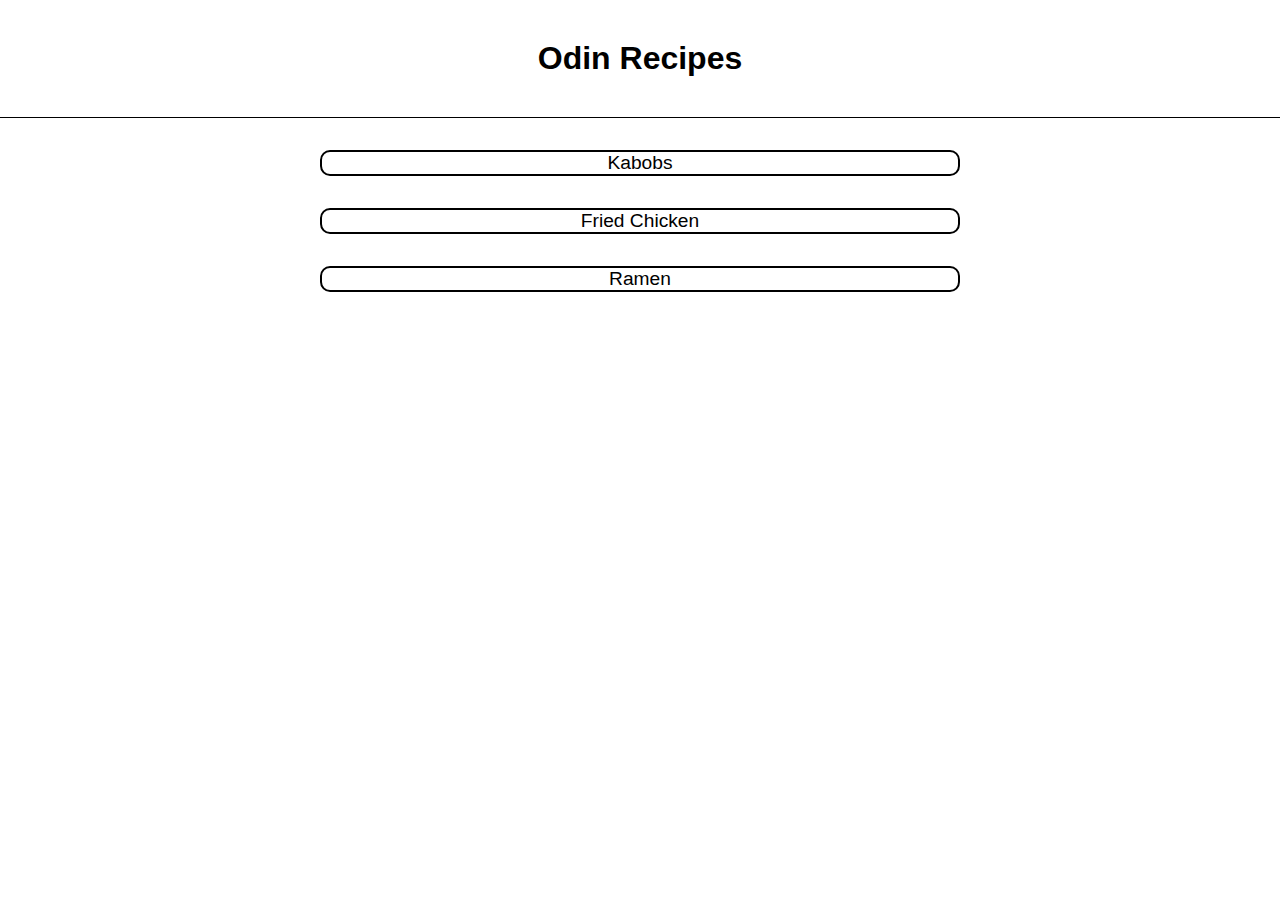
<file: index.html>
<!DOCTYPE html>
<html>
  <head>
    <meta charset="UTF-8" />
    <link rel="stylesheet" href="style.css" />
    <title>Recipes</title>
  </head>
  <body>
    <h1>Odin Recipes</h1>
    <ul>
      <li><a href="./recipes/kabobs.html" class="recipe-link">Kabobs</a></li>
      <li>
        <a href="./recipes/fried-chicken.html" class="recipe-link"
          >Fried Chicken</a
        >
      </li>
      <li><a href="./recipes/ramen.html" class="recipe-link">Ramen</a></li>
    </ul>
  </body>
</html>
</file>
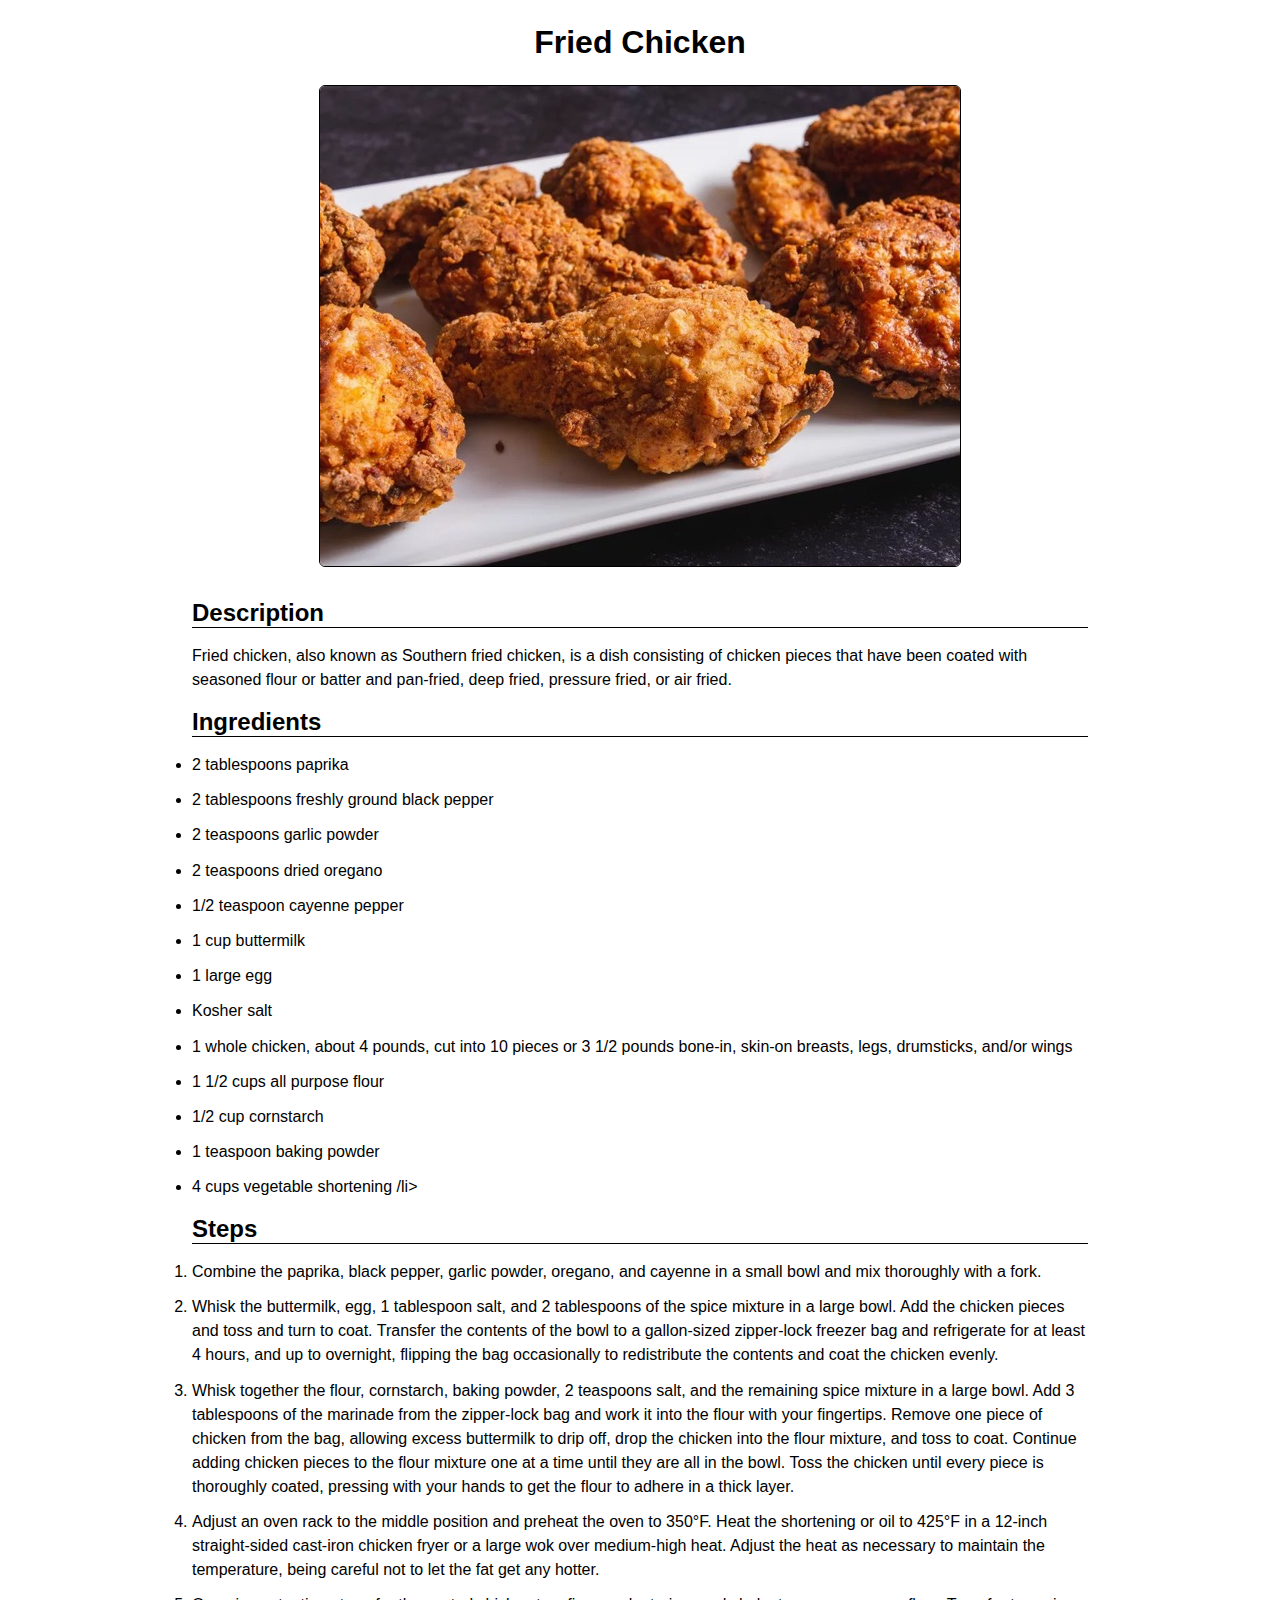
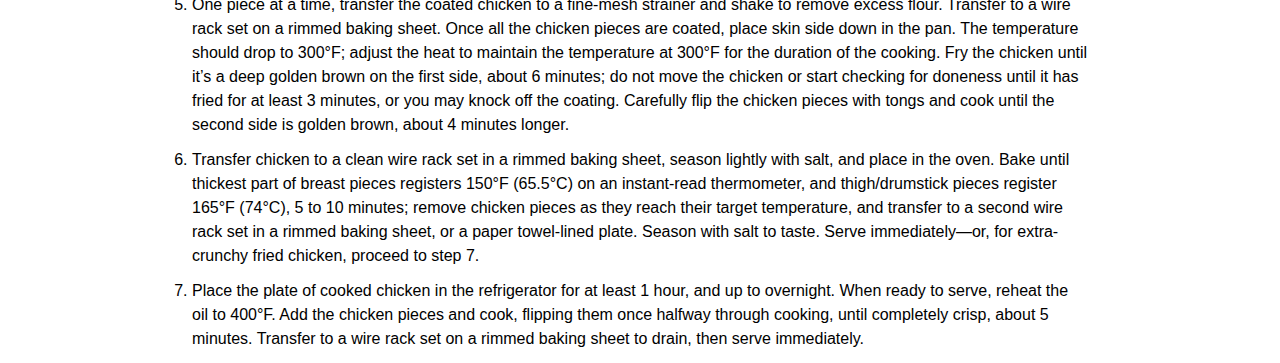
<file: recipes/fried-chicken.html>
<!DOCTYPE html>
<html lang="en">
  <head>
    <meta charset="UTF-8" />
    <link rel="stylesheet" href="recipe-style.css" />
    <title>Fried chicken recipe</title>
  </head>
  <body>
    <h1>Fried Chicken</h1>
    <img src="../images/Fried-chicken.jpeg" alt="fried chicken" />
    <h2>Description</h2>
    <p>
      Fried chicken, also known as Southern fried chicken, is a dish consisting
      of chicken pieces that have been coated with seasoned flour or batter and
      pan-fried, deep fried, pressure fried, or air fried.
    </p>
    <h2>Ingredients</h2>
    <ul>
      <li>2 tablespoons paprika</li>
      <li>2 tablespoons freshly ground black pepper</li>
      <li>2 teaspoons garlic powder</li>
      <li>2 teaspoons dried oregano</li>
      <li>1/2 teaspoon cayenne pepper</li>
      <li>1 cup buttermilk</li>
      <li>1 large egg</li>
      <li>Kosher salt</li>
      <li>
        1 whole chicken, about 4 pounds, cut into 10 pieces or 3 1/2 pounds
        bone-in, skin-on breasts, legs, drumsticks, and/or wings
      </li>
      <li>1 1/2 cups all purpose flour</li>
      <li>1/2 cup cornstarch</li>
      <li>1 teaspoon baking powder</li>
      <li>4 cups vegetable shortening /li></li>
    </ul>
    <h2>Steps</h2>
    <ol>
      <li>
        Combine the paprika, black pepper, garlic powder, oregano, and cayenne
        in a small bowl and mix thoroughly with a fork.
      </li>
      <li>
        Whisk the buttermilk, egg, 1 tablespoon salt, and 2 tablespoons of the
        spice mixture in a large bowl. Add the chicken pieces and toss and turn
        to coat. Transfer the contents of the bowl to a gallon-sized zipper-lock
        freezer bag and refrigerate for at least 4 hours, and up to overnight,
        flipping the bag occasionally to redistribute the contents and coat the
        chicken evenly.
      </li>
      <li>
        Whisk together the flour, cornstarch, baking powder, 2 teaspoons salt,
        and the remaining spice mixture in a large bowl. Add 3 tablespoons of
        the marinade from the zipper-lock bag and work it into the flour with
        your fingertips. Remove one piece of chicken from the bag, allowing
        excess buttermilk to drip off, drop the chicken into the flour mixture,
        and toss to coat. Continue adding chicken pieces to the flour mixture
        one at a time until they are all in the bowl. Toss the chicken until
        every piece is thoroughly coated, pressing with your hands to get the
        flour to adhere in a thick layer.
      </li>
      <li>
        Adjust an oven rack to the middle position and preheat the oven to
        350°F. Heat the shortening or oil to 425°F in a 12-inch straight-sided
        cast-iron chicken fryer or a large wok over medium-high heat. Adjust the
        heat as necessary to maintain the temperature, being careful not to let
        the fat get any hotter.
      </li>
      <li>
        One piece at a time, transfer the coated chicken to a fine-mesh strainer
        and shake to remove excess flour. Transfer to a wire rack set on a
        rimmed baking sheet. Once all the chicken pieces are coated, place skin
        side down in the pan. The temperature should drop to 300°F; adjust the
        heat to maintain the temperature at 300°F for the duration of the
        cooking. Fry the chicken until it’s a deep golden brown on the first
        side, about 6 minutes; do not move the chicken or start checking for
        doneness until it has fried for at least 3 minutes, or you may knock off
        the coating. Carefully flip the chicken pieces with tongs and cook until
        the second side is golden brown, about 4 minutes longer.
      </li>
      <li>
        Transfer chicken to a clean wire rack set in a rimmed baking sheet,
        season lightly with salt, and place in the oven. Bake until thickest
        part of breast pieces registers 150°F (65.5°C) on an instant-read
        thermometer, and thigh/drumstick pieces register 165°F (74°C), 5 to 10
        minutes; remove chicken pieces as they reach their target temperature,
        and transfer to a second wire rack set in a rimmed baking sheet, or a
        paper towel-lined plate. Season with salt to taste. Serve
        immediately—or, for extra-crunchy fried chicken, proceed to step 7.
      </li>
      <li>
        Place the plate of cooked chicken in the refrigerator for at least 1
        hour, and up to overnight. When ready to serve, reheat the oil to 400°F.
        Add the chicken pieces and cook, flipping them once halfway through
        cooking, until completely crisp, about 5 minutes. Transfer to a wire
        rack set on a rimmed baking sheet to drain, then serve immediately.
      </li>
    </ol>
  </body>
</html>
</file>
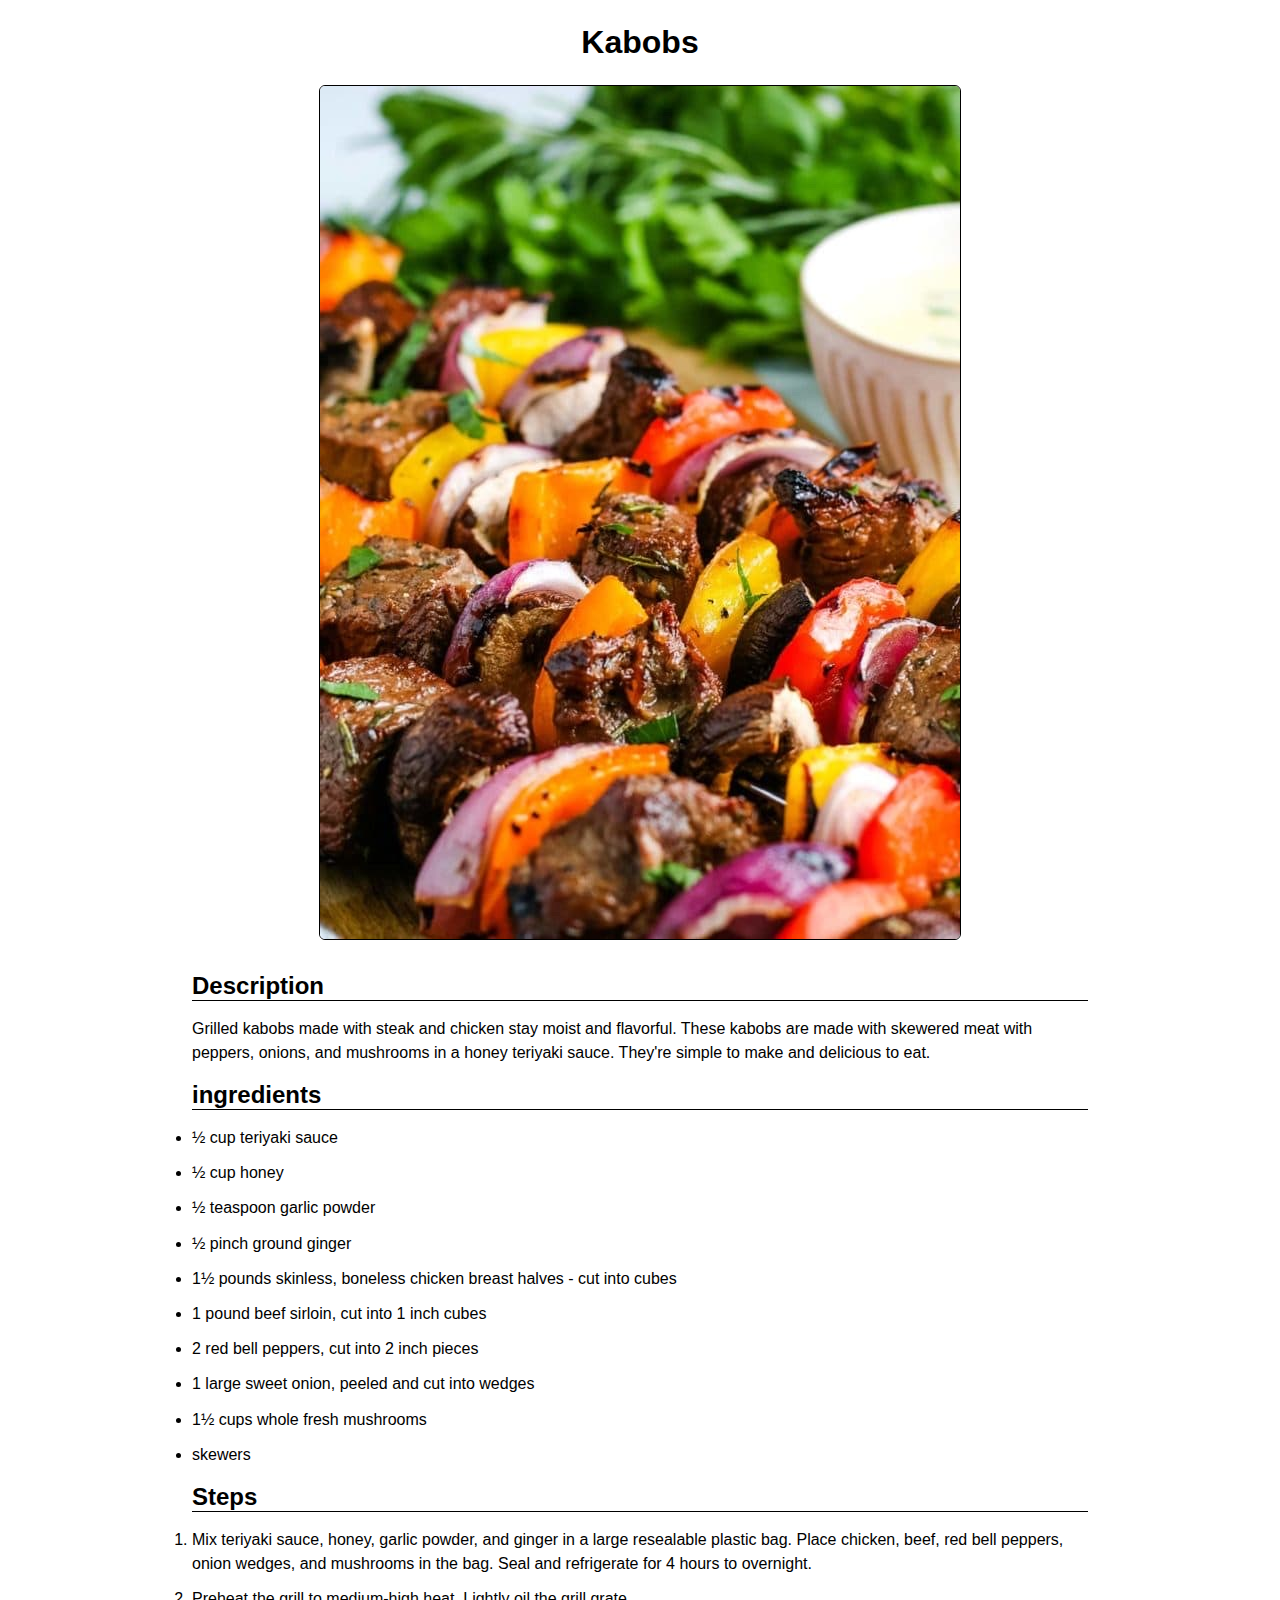
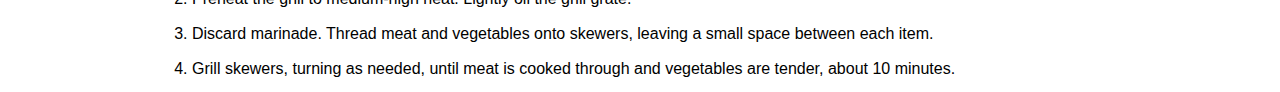
<file: recipes/kabobs.html>
<!DOCTYPE html>
<html>
  <head>
    <meta charset="UTF-8" />
    <link rel="stylesheet" href="recipe-style.css" />
    <title>Kabobs Recipe</title>
  </head>

  <body>
    <h1>Kabobs</h1>
    <img src="../images/kabob.jpeg" alt="kabob on a plate" />
    <h2>Description</h2>
    <p>
      Grilled kabobs made with steak and chicken stay moist and flavorful. These
      kabobs are made with skewered meat with peppers, onions, and mushrooms in
      a honey teriyaki sauce. They're simple to make and delicious to eat.
    </p>
    <h2>ingredients</h2>
    <ul>
      <li>½ cup teriyaki sauce</li>
      <li>½ cup honey</li>
      <li>½ teaspoon garlic powder</li>
      <li>½ pinch ground ginger</li>
      <li>
        1½ pounds skinless, boneless chicken breast halves - cut into cubes
      </li>
      <li>1 pound beef sirloin, cut into 1 inch cubes</li>
      <li>2 red bell peppers, cut into 2 inch pieces</li>
      <li>1 large sweet onion, peeled and cut into wedges</li>
      <li>1½ cups whole fresh mushrooms</li>
      <li>skewers</li>
    </ul>
    <h2>Steps</h2>
    <ol>
      <li>
        Mix teriyaki sauce, honey, garlic powder, and ginger in a large
        resealable plastic bag. Place chicken, beef, red bell peppers, onion
        wedges, and mushrooms in the bag. Seal and refrigerate for 4 hours to
        overnight.
      </li>
      <li>
        Preheat the grill to medium-high heat. Lightly oil the grill grate.
      </li>
      <li>
        Discard marinade. Thread meat and vegetables onto skewers, leaving a
        small space between each item.
      </li>
      <li>
        Grill skewers, turning as needed, until meat is cooked through and
        vegetables are tender, about 10 minutes.
      </li>
    </ol>
  </body>
</html>
</file>
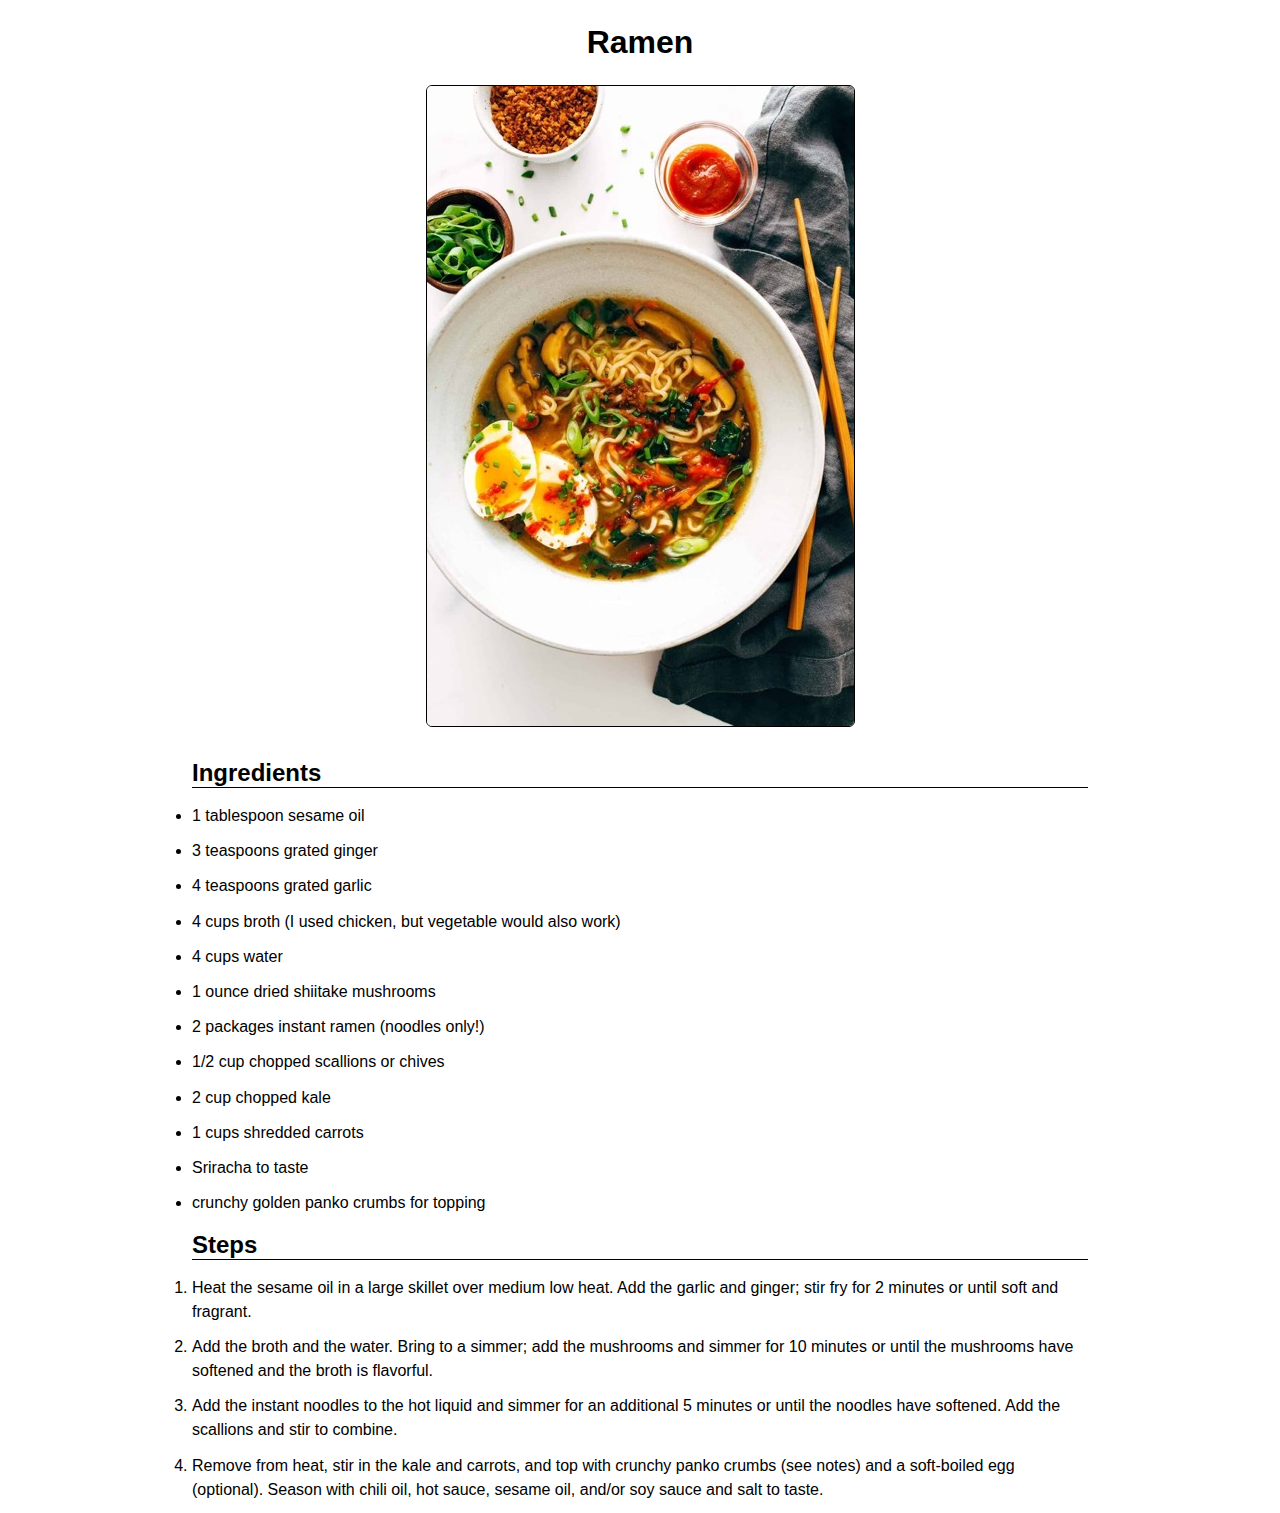
<file: recipes/ramen.html>
<!DOCTYPE html>
<html>
  <head>
    <meta charset="UTF-8" />
    <link rel="stylesheet" href="recipe-style.css" />
    <title>Ramen Recipe</title>
  </head>
  <body>
    <h1>Ramen</h1>
    <img src="../images/ramen.jpeg" alt="ramen bowl" />
    <h2>Ingredients</h2>
    <ul>
      <li>1 tablespoon sesame oil</li>
      <li>3 teaspoons grated ginger</li>
      <li>4 teaspoons grated garlic</li>
      <li>4 cups broth (I used chicken, but vegetable would also work)</li>
      <li>4 cups water</li>
      <li>1 ounce dried shiitake mushrooms</li>
      <li>2 packages instant ramen (noodles only!)</li>
      <li>1/2 cup chopped scallions or chives</li>
      <li>2 cup chopped kale</li>
      <li>1 cups shredded carrots</li>
      <li>Sriracha to taste</li>
      <li>crunchy golden panko crumbs for topping</li>
    </ul>
    <h2>Steps</h2>
    <ol>
      <li>
        Heat the sesame oil in a large skillet over medium low heat. Add the
        garlic and ginger; stir fry for 2 minutes or until soft and fragrant.
      </li>
      <li>
        Add the broth and the water. Bring to a simmer; add the mushrooms and
        simmer for 10 minutes or until the mushrooms have softened and the broth
        is flavorful.
      </li>
      <li>
        Add the instant noodles to the hot liquid and simmer for an additional 5
        minutes or until the noodles have softened. Add the scallions and stir
        to combine.
      </li>
      <li>
        Remove from heat, stir in the kale and carrots, and top with crunchy
        panko crumbs (see notes) and a soft-boiled egg (optional). Season with
        chili oil, hot sauce, sesame oil, and/or soy sauce and salt to taste.
      </li>
    </ol>
  </body>
</html>
</file>
<file: style.css>
* {
  margin: 0;
  padding: 0;
  box-sizing: border-box;
}

body {
  font-family: "Gill Sans", "Gill Sans MT", Calibri, "Trebuchet MS", sans-serif;
}

h1 {
  text-align: center;
  padding: 40px 0;
  border-bottom: 1px black solid;
}

ul {
  margin: auto;
  margin-top: 2rem;
  width: 50%;
  list-style: none;
  text-align: center;
}

li {
  margin-bottom: 2rem;
  font-size: 1.2rem;
  border: 2px black solid;
  border-radius: 10px;
}

li:hover {
  background-color: rgb(0, 0, 0);
  color: #fff;
}

.recipe-link {
  text-decoration: none;
  display: inline-block;
  width: 100%;
  color: inherit;
}
</file>
<file: recipes/recipe-style.css>
* {
  margin: 0;
  padding: 0;
  box-sizing: border-box;
}

body {
  font-family: "Gill Sans", "Gill Sans MT", Calibri, "Trebuchet MS", sans-serif;
}

h1 {
  text-align: center;
  margin: 1.5rem 0;
}
img {
  display: block;
  margin: 0 auto;
  border: 1px black solid;
  border-radius: 6px;
  margin-bottom: 2rem;
}

h2 {
  border-bottom: 1px black solid;
  width: 70%;
  margin: 0 auto;
  margin-bottom: 1rem;
  margin-top: 1rem;
}

ul,
ol,
p {
  width: 70%;
  margin: 0 auto;
}

li {
  margin: 0.7rem 0;
}

p,
li {
  line-height: 1.5rem;
}
</file>
